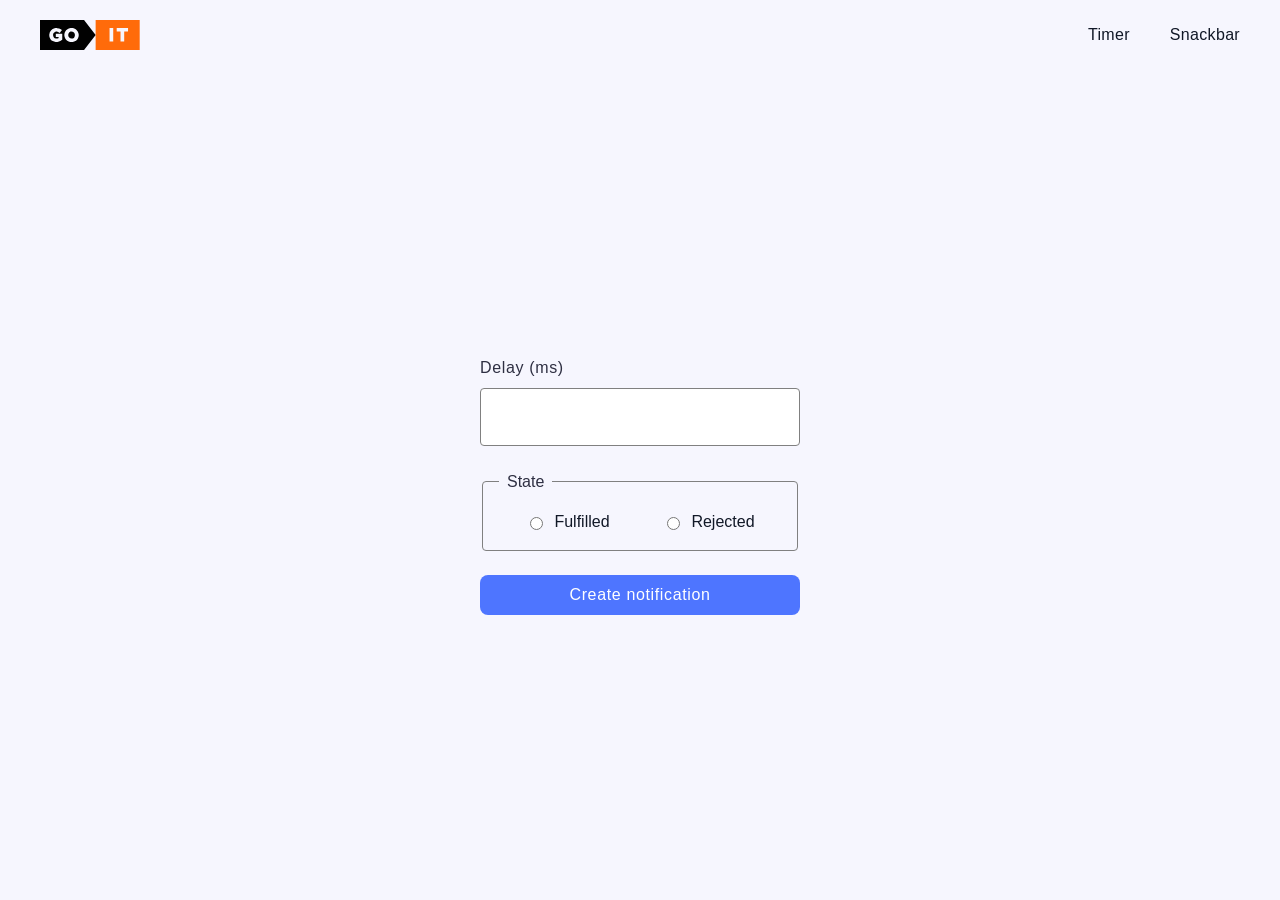
<file: src/2-snackbar.html>
<!doctype html>
<html lang="en">
  <head>
    <meta charset="UTF-8" />
    <link rel="icon" type="image/svg+xml" href="/favicon.svg" />
    <meta name="viewport" content="width=device-width, initial-scale=1.0" />
    <title>Snackbar</title>
    <link rel="stylesheet" href="./css/styles.css" />
  </head>
  <body>
    <header class="header">
      <div class="container">
        <nav class="nav">
          <a class="nav-logo" href="./index.html" aria-label="Site logo">
            <svg class="nav-logo-icon" width="100" height="30">
              <use href="img/sprite.svg#logo"></use>
            </svg>
          </a>
          <ul class="nav-list">
            <li class="nav-item">
              <a class="nav-link" href="./1-timer.html">Timer</a>
            </li>
            <li class="nav-item">
              <a class="nav-link" href="./2-snackbar.html">Snackbar</a>
            </li>
          </ul>
        </nav>
      </div>
    </header>

    <main>
      <div class="container">
        <form class="form">
          <label class="input-box-2">
            Delay (ms)
            <input class="input-dalay" type="number" name="delay" required />
          </label>

          <fieldset class="fiel">
            <legend>State</legend>
            <label>
              <input
                class="radio-btn"
                type="radio"
                name="state"
                value="fulfilled"
                required
              />
              Fulfilled
            </label>
            <label>
              <input
                class="radio-btn"
                type="radio"
                name="state"
                value="rejected"
                required
              />
              Rejected
            </label>
          </fieldset>

          <button class="btn-apply" type="submit">Create notification</button>
        </form>
      </div>
    </main>

    <script type="module" src="./js/2-snackbar.js"></script>
  </body>
</html>
</file>
<file: src/css/styles.css>
/**
  |============================
  | include css partials with
  | default @import url()
  |============================
*/
/* Common styles */
@import url('./reset.css');
@import url('./base.css');
@import url('./container.css');
@import url('./animations.css');

/* Sections style */
@import url('./header.css');
@import url('./vite-promo.css');
@import url('./badges.css');
@import url('./back-link.css');
@import url('./footer.css');
@import url('./1-timer.css');
@import url('./2-snackbar.css');
</file>
